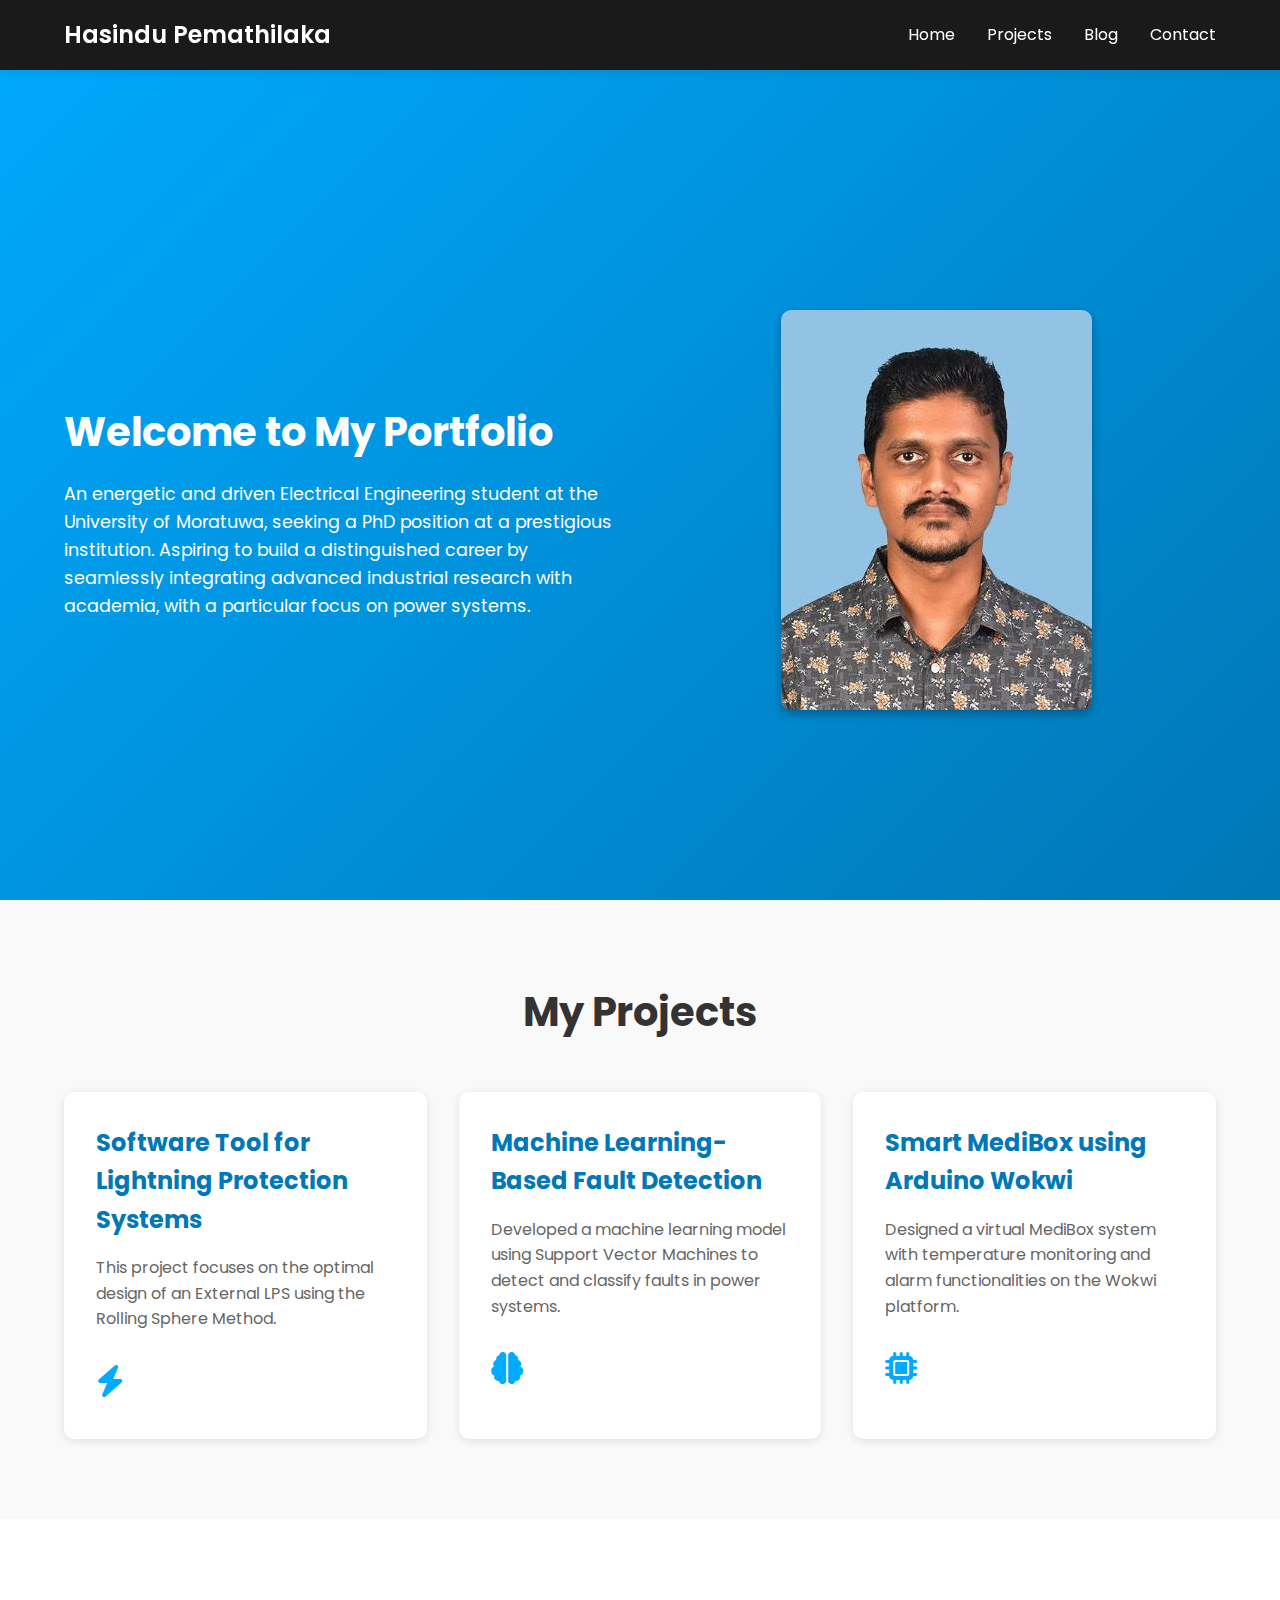
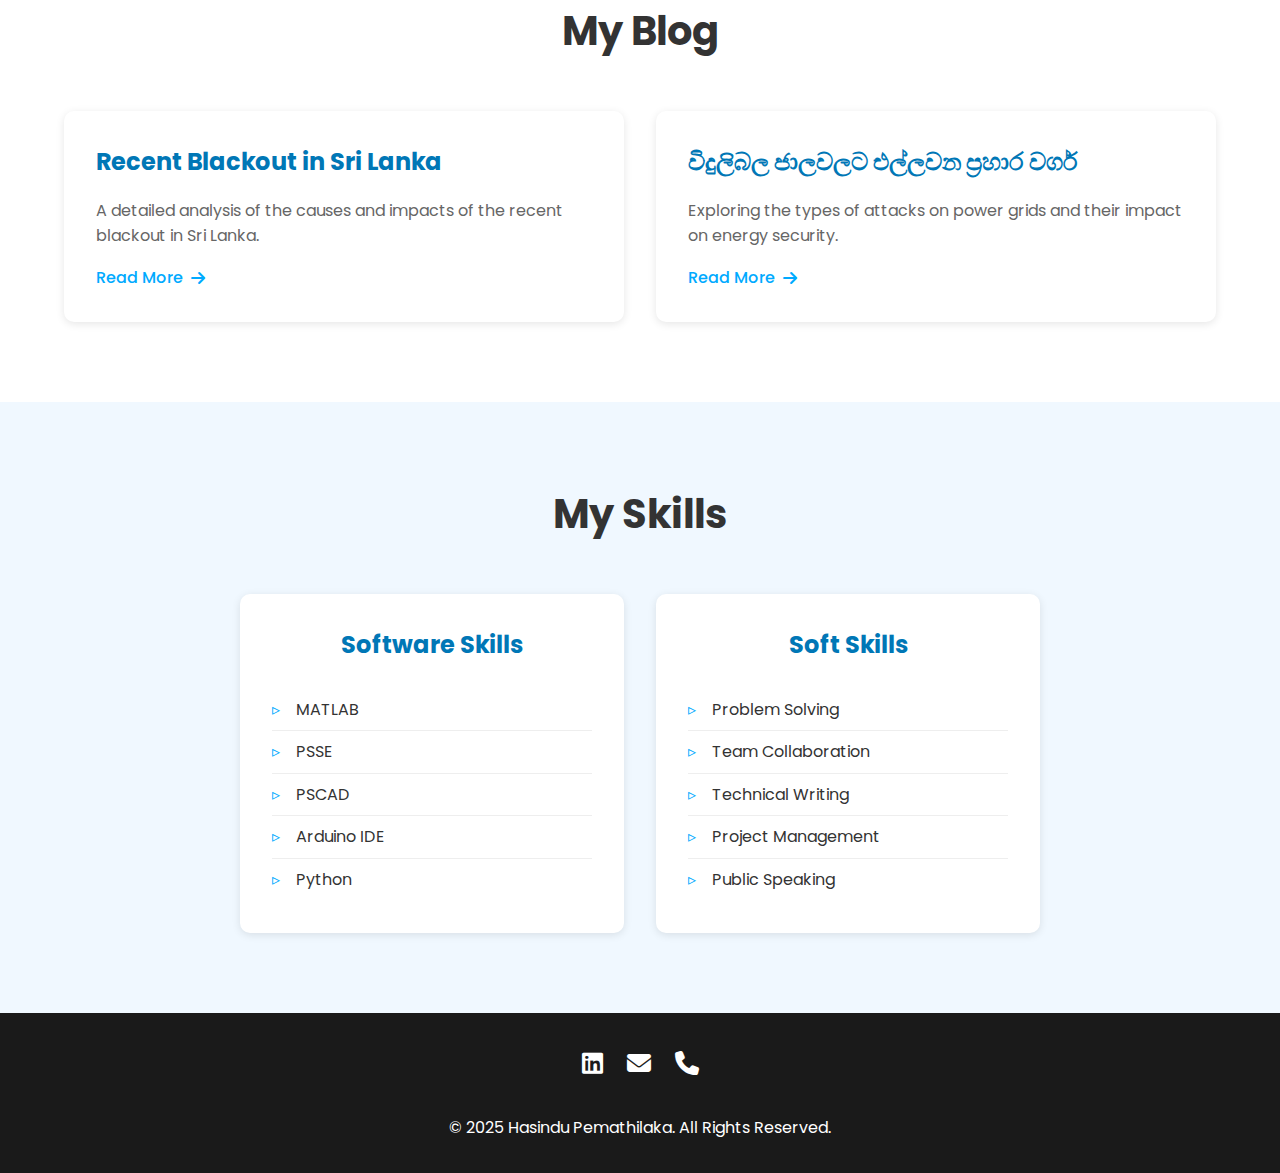
<file: index.html>
<!DOCTYPE html>
<html lang="en">
<head>
    <meta charset="UTF-8">
    <meta name="viewport" content="width=device-width, initial-scale=1.0">
    <title>Hasindu Pemathilaka - Electrical Engineering Portfolio</title>
    <link rel="stylesheet" href="styles.css">
    <link href="https://fonts.googleapis.com/css2?family=Poppins:wght@300;400;600&display=swap" rel="stylesheet">
    <link rel="stylesheet" href="https://cdnjs.cloudflare.com/ajax/libs/font-awesome/6.4.0/css/all.min.css">
    <script src="scripts.js" defer></script>
</head>
<body>
    <!-- Header Section with Navigation -->
    <header>
        <div class="container">
            <h1 class="logo">Hasindu Pemathilaka</h1>
            <nav>
                <ul>
                    <li><a href="index.html">Home</a></li>
                    <li><a href="#projects">Projects</a></li>
                    <li><a href="#blog">Blog</a></li>
                    <li><a href="contact.html">Contact</a></li>
                </ul>
            </nav>
        </div>
    </header>

    <!-- Hero Section -->
    <section class="hero">
        <div class="container">
            <div class="hero-content">
                <div class="hero-text">
                    <h2>Welcome to My Portfolio</h2>
                    <p>An energetic and driven Electrical Engineering student at the University of Moratuwa, seeking a PhD position at a prestigious institution. Aspiring to build a distinguished career by seamlessly integrating advanced industrial research with academia, with a particular focus on power systems.</p>
                </div>
                <div class="hero-image">
                    <div class="hero-image">
			<img class="profile-svg" src="hasindu-portrait.jpg" alt="Hasindu Pemathilaka Portrait">
		    </div>
                </div>
            </div>
        </div>
    </section>

    <!-- Projects Section -->
    <section id="projects" class="projects">
        <div class="container">
            <h2>My Projects</h2>
            <div class="project-grid">
                <div class="project-card">
                    <h3>Software Tool for Lightning Protection Systems</h3>
                    <p>This project focuses on the optimal design of an External LPS using the Rolling Sphere Method.</p>
                    <div class="project-icons">
                        <i class="fas fa-bolt"></i>
                    </div>
                </div>
                <div class="project-card">
                    <h3>Machine Learning-Based Fault Detection</h3>
                    <p>Developed a machine learning model using Support Vector Machines to detect and classify faults in power systems.</p>
                    <div class="project-icons">
                        <i class="fas fa-brain"></i>
                    </div>
                </div>
                <div class="project-card">
                    <h3>Smart MediBox using Arduino Wokwi</h3>
                    <p>Designed a virtual MediBox system with temperature monitoring and alarm functionalities on the Wokwi platform.</p>
                    <div class="project-icons">
                        <i class="fas fa-microchip"></i>
                    </div>
                </div>
            </div>
        </div>
    </section>

    <!-- Blog Section -->
    <section id="blog" class="blog">
        <div class="container">
            <h2>My Blog</h2>
            <div class="blog-grid">
                <div class="blog-card">
                    <h3>Recent Blackout in Sri Lanka</h3>
                    <p>A detailed analysis of the causes and impacts of the recent blackout in Sri Lanka.</p>
                    <div class="read-more">
                        <a href="#">Read More <i class="fas fa-arrow-right"></i></a>
                    </div>
                </div>
                <div class="blog-card">
                    <h3>විදුලිබල ජාලවලට එල්ලවන ප්‍රහාර වර්ග</h3>
                    <p>Exploring the types of attacks on power grids and their impact on energy security.</p>
                    <div class="read-more">
                        <a href="#">Read More <i class="fas fa-arrow-right"></i></a>
                    </div>
                </div>
            </div>
        </div>
    </section>

    <!-- Skills Section -->
    <section id="skills" class="skills">
        <div class="container">
            <h2>My Skills</h2>
            <div class="skills-grid">
                <div class="skill-category">
                    <h3>Software Skills</h3>
                    <ul>
                        <li>MATLAB</li>
                        <li>PSSE</li>
                        <li>PSCAD</li>
                        <li>Arduino IDE</li>
                        <li>Python</li>
                    </ul>
                </div>
                <div class="skill-category">
                    <h3>Soft Skills</h3>
                    <ul>
                        <li>Problem Solving</li>
                        <li>Team Collaboration</li>
                        <li>Technical Writing</li>
                        <li>Project Management</li>
                        <li>Public Speaking</li>
                    </ul>
                </div>
            </div>
        </div>
    </section>

    <!-- Footer -->
    <footer>
        <div class="container">
            <div class="footer-content">
                <div class="footer-social">
                    <a href="https://www.linkedin.com/in/hasindu-pemathilaka/" target="_blank"><i class="fab fa-linkedin"></i></a>
                    <a href="mailto:hasinduhimal@gmail.com"><i class="fas fa-envelope"></i></a>
                    <a href="tel:+94764306001"><i class="fas fa-phone"></i></a>
                </div>
                <p>&copy; 2025 Hasindu Pemathilaka. All Rights Reserved.</p>
            </div>
        </div>
    </footer>
</body>
</html>
</file>
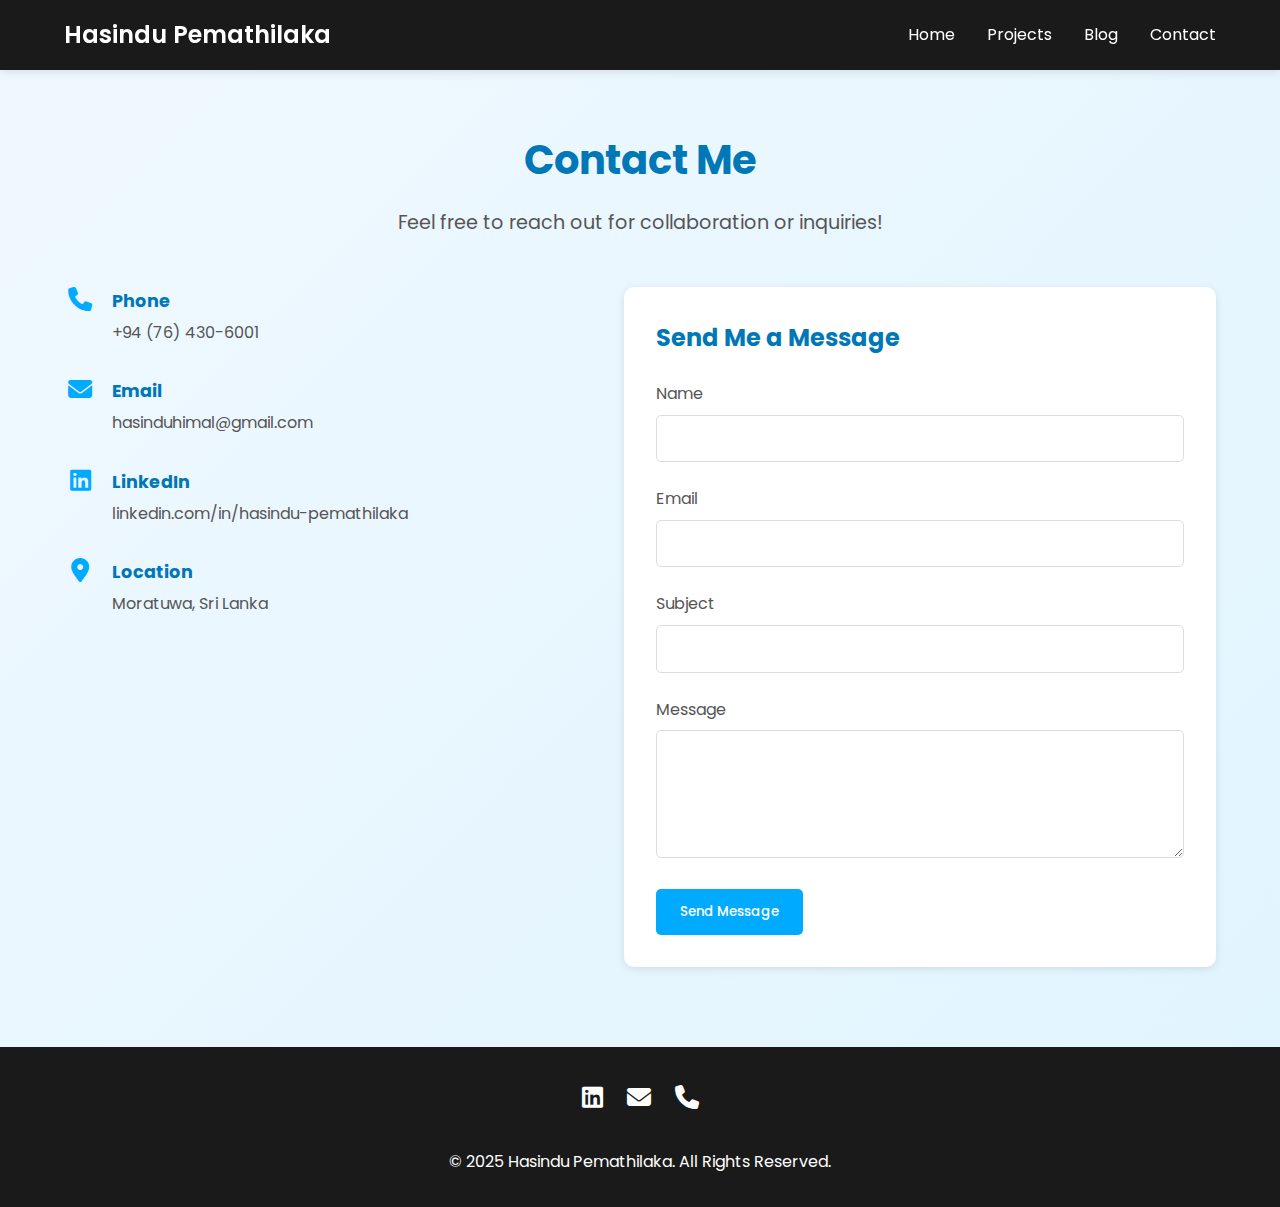
<file: contact.html>
<!DOCTYPE html>
<html lang="en">
<head>
    <meta charset="UTF-8">
    <meta name="viewport" content="width=device-width, initial-scale=1.0">
    <title>Contact - Hasindu Pemathilaka</title>
    <link rel="stylesheet" href="styles.css">
    <link href="https://fonts.googleapis.com/css2?family=Poppins:wght@300;400;600&display=swap" rel="stylesheet">
    <link rel="stylesheet" href="https://cdnjs.cloudflare.com/ajax/libs/font-awesome/6.4.0/css/all.min.css">
    <script src="scripts.js" defer></script>
</head>
<body>
    <!-- Header Section with Navigation -->
    <header>
        <div class="container">
            <h1 class="logo">Hasindu Pemathilaka</h1>
            <nav>
                <ul>
                    <li><a href="index.html">Home</a></li>
                    <li><a href="index.html#projects">Projects</a></li>
                    <li><a href="index.html#blog">Blog</a></li>
                    <li><a href="contact.html">Contact</a></li>
                </ul>
            </nav>
        </div>
    </header>

    <!-- Contact Section -->
    <section class="contact">
        <div class="container">
            <h2>Contact Me</h2>
            <p class="contact-intro">Feel free to reach out for collaboration or inquiries!</p>
            
            <div class="contact-content">
                <div class="contact-info">
                    <ul>
                        <li>
                            <i class="fas fa-phone"></i>
                            <div>
                                <strong>Phone</strong>
                                <p>+94 (76) 430-6001</p>
                            </div>
                        </li>
                        <li>
                            <i class="fas fa-envelope"></i>
                            <div>
                                <strong>Email</strong>
                                <p><a href="mailto:hasinduhimal@gmail.com">hasinduhimal@gmail.com</a></p>
                            </div>
                        </li>
                        <li>
                            <i class="fab fa-linkedin"></i>
                            <div>
                                <strong>LinkedIn</strong>
                                <p><a href="https://www.linkedin.com/in/hasindu-pemathilaka/" target="_blank">linkedin.com/in/hasindu-pemathilaka</a></p>
                            </div>
                        </li>
                        <li>
                            <i class="fas fa-map-marker-alt"></i>
                            <div>
                                <strong>Location</strong>
                                <p>Moratuwa, Sri Lanka</p>
                            </div>
                        </li>
                    </ul>
                </div>
                
                <div class="contact-form">
                    <h3>Send Me a Message</h3>
                    <form action="send_email.php" method="POST">
                        <div class="form-group">
                            <label for="name">Name</label>
                            <input type="text" id="name" name="name" required>
                        </div>
                        <div class="form-group">
                            <label for="email">Email</label>
                            <input type="email" id="email" name="email" required>
                        </div>
                        <div class="form-group">
                            <label for="subject">Subject</label>
                            <input type="text" id="subject" name="subject" required>
                        </div>
                        <div class="form-group">
                            <label for="message">Message</label>
                            <textarea id="message" name="message" rows="5" required></textarea>
                        </div>
                        <button type="submit" class="submit-btn">Send Message</button>
                    </form>
                </div>
            </div>
        </div>
    </section>

    <!-- Footer -->
    <footer>
        <div class="container">
            <div class="footer-content">
                <div class="footer-social">
                    <a href="https://www.linkedin.com/in/hasindu-pemathilaka/" target="_blank"><i class="fab fa-linkedin"></i></a>
                    <a href="mailto:hasinduhimal@gmail.com"><i class="fas fa-envelope"></i></a>
                    <a href="tel:+94764306001"><i class="fas fa-phone"></i></a>
                </div>
                <p>&copy; 2025 Hasindu Pemathilaka. All Rights Reserved.</p>
            </div>
        </div>
    </footer>
</body>
</html>
</file>
<file: styles.css>
* {
    margin: 0;
    padding: 0;
    box-sizing: border-box;
}

body {
    font-family: 'Poppins', sans-serif;
    line-height: 1.6;
    color: #333;
}

.container {
    width: 90%;
    max-width: 1200px;
    margin: 0 auto;
}

/* Header Styles */
header {
    background-color: #1a1a1a;
    padding: 1rem 0;
    position: fixed;
    width: 100%;
    top: 0;
    z-index: 1000;
    height: auto;
    transition: transform 0.3s ease, opacity 0.3s ease;
    box-shadow: 0 2px 10px rgba(0, 0, 0, 0.1);
}

header .container {
    display: flex;
    justify-content: space-between;
    align-items: center;
}

.logo {
    color: #fff;
    font-size: 1.5rem;
    font-weight: 600;
}

nav ul {
    list-style: none;
    display: flex;
}

nav ul li {
    margin-left: 2rem;
}

nav ul li a {
    color: #fff;
    text-decoration: none;
    font-weight: 400;
    transition: color 0.3s ease;
}

nav ul li a:hover {
    color: #00aaff;
}

/* Hero Section */
.hero {
    min-height: 100vh;
    display: flex;
    align-items: center;
    justify-content: center;
    background: linear-gradient(135deg, #00aaff 0%, #0077b6 100%);
    color: #fff;
    padding-top: 120px; /* Increased from 80px to 120px */
}

.hero-content {
    display: flex;
    align-items: center;
    gap: 2rem;
}

.hero-text {
    flex: 1;
}

.hero-text h2 {
    font-size: 2.5rem;
    margin-bottom: 1rem;
}

.hero-text p {
    font-size: 1.1rem;
}

.hero-image {
    flex: 1;
    display: flex;
    justify-content: center;
}

.profile-svg {
    width: 311px;
    height: 400px;
    border-radius: 10px;
    box-shadow: 0 4px 10px rgba(0, 0, 0, 0.3);
    background-color: rgba(255, 255, 255, 0.1);
}

/* Projects Section */
.projects {
    padding: 5rem 0;
    background-color: #f9f9f9;
}

.projects h2 {
    text-align: center;
    font-size: 2.5rem;
    margin-bottom: 3rem;
}

.project-grid {
    display: grid;
    grid-template-columns: repeat(auto-fit, minmax(300px, 1fr));
    gap: 2rem;
}

.project-card {
    background-color: #fff;
    padding: 2rem;
    border-radius: 10px;
    box-shadow: 0 2px 8px rgba(0, 0, 0, 0.1);
    transition: transform 0.3s ease, box-shadow 0.3s ease;
    position: relative;
}

.project-card:hover {
    transform: translateY(-5px);
    box-shadow: 0 5px 15px rgba(0, 0, 0, 0.15);
}

.project-card h3 {
    font-size: 1.5rem;
    margin-bottom: 1rem;
    color: #0077b6;
}

.project-card p {
    color: #666;
}

.project-icons {
    margin-top: 1.5rem;
    font-size: 2rem;
    color: #00aaff;
}

/* Blog Section */
.blog {
    padding: 5rem 0;
}

.blog h2 {
    text-align: center;
    font-size: 2.5rem;
    margin-bottom: 3rem;
}

.blog-grid {
    display: grid;
    grid-template-columns: repeat(auto-fit, minmax(300px, 1fr));
    gap: 2rem;
}

.blog-card {
    background-color: #fff;
    padding: 2rem;
    border-radius: 10px;
    box-shadow: 0 2px 8px rgba(0, 0, 0, 0.1);
    transition: transform 0.3s ease, box-shadow 0.3s ease;
}

.blog-card:hover {
    transform: translateY(-5px);
    box-shadow: 0 5px 15px rgba(0, 0, 0, 0.15);
}

.blog-card h3 {
    font-size: 1.5rem;
    margin-bottom: 1rem;
    color: #0077b6;
}

.blog-card p {
    color: #666;
    margin-bottom: 1rem;
}

.read-more {
    margin-top: 1rem;
}

.read-more a {
    color: #00aaff;
    text-decoration: none;
    font-weight: 500;
    display: flex;
    align-items: center;
    gap: 0.5rem;
    transition: color 0.3s ease;
}

.read-more a:hover {
    color: #0077b6;
}

/* Skills Section */
.skills {
    padding: 5rem 0;
    background-color: #f0f8ff;
}

.skills h2 {
    text-align: center;
    font-size: 2.5rem;
    margin-bottom: 3rem;
}

.skills-grid {
    display: grid;
    grid-template-columns: repeat(auto-fit, minmax(300px, 1fr));
    gap: 2rem;
    max-width: 800px;
    margin: 0 auto;
}

.skill-category {
    background-color: #fff;
    padding: 2rem;
    border-radius: 10px;
    box-shadow: 0 2px 8px rgba(0, 0, 0, 0.1);
}

.skill-category h3 {
    font-size: 1.5rem;
    margin-bottom: 1.5rem;
    color: #0077b6;
    text-align: center;
}

.skill-category ul {
    list-style: none;
}

.skill-category ul li {
    padding: 0.5rem 0;
    border-bottom: 1px solid #eee;
    position: relative;
    padding-left: 1.5rem;
}

.skill-category ul li:before {
    content: "▹";
    position: absolute;
    left: 0;
    color: #00aaff;
}

.skill-category ul li:last-child {
    border-bottom: none;
}

/* Contact Section */
.contact {
    padding: 8rem 0 5rem;
    min-height: 100vh;
    background: linear-gradient(135deg, #f0f8ff 0%, #e1f5fe 100%);
}

.contact h2 {
    text-align: center;
    font-size: 2.5rem;
    margin-bottom: 1rem;
    color: #0077b6;
}

.contact-intro {
    text-align: center;
    font-size: 1.2rem;
    margin-bottom: 3rem;
    color: #555;
}

.contact-content {
    display: flex;
    flex-wrap: wrap;
    gap: 2rem;
}

.contact-info {
    flex: 1;
    min-width: 300px;
}

.contact-info ul {
    list-style: none;
}

.contact-info ul li {
    display: flex;
    margin-bottom: 2rem;
    align-items: flex-start;
}

.contact-info ul li i {
    font-size: 1.5rem;
    margin-right: 1rem;
    color: #00aaff;
    width: 2rem;
    text-align: center;
}

.contact-info ul li strong {
    display: block;
    font-size: 1.1rem;
    margin-bottom: 0.3rem;
    color: #0077b6;
}

.contact-info ul li p, 
.contact-info ul li a {
    color: #555;
    text-decoration: none;
}

.contact-info ul li a:hover {
    color: #00aaff;
    text-decoration: underline;
}

.contact-form {
    flex: 1;
    min-width: 300px;
    background-color: #fff;
    padding: 2rem;
    border-radius: 10px;
    box-shadow: 0 2px 8px rgba(0, 0, 0, 0.1);
}

.contact-form h3 {
    font-size: 1.5rem;
    margin-bottom: 1.5rem;
    color: #0077b6;
}

.form-group {
    margin-bottom: 1.5rem;
}

.form-group label {
    display: block;
    margin-bottom: 0.5rem;
    color: #555;
}

.form-group input,
.form-group textarea {
    width: 100%;
    padding: 0.8rem;
    border: 1px solid #ddd;
    border-radius: 5px;
    font-family: 'Poppins', sans-serif;
    transition: border-color 0.3s ease;
}

.form-group input:focus,
.form-group textarea:focus {
    outline: none;
    border-color: #00aaff;
}

.submit-btn {
    background-color: #00aaff;
    color: #fff;
    border: none;
    padding: 0.8rem 1.5rem;
    border-radius: 5px;
    cursor: pointer;
    font-family: 'Poppins', sans-serif;
    font-weight: 500;
    transition: background-color 0.3s ease;
}

.submit-btn:hover {
    background-color: #0077b6;
}

/* Footer */
footer {
    background-color: #1a1a1a;
    color: #fff;
    padding: 2rem 0;
}

.footer-content {
    display: flex;
    flex-direction: column;
    align-items: center;
    gap: 1rem;
}

.footer-social {
    display: flex;
    gap: 1.5rem;
    margin-bottom: 1rem;
}

.footer-social a {
    color: #fff;
    font-size: 1.5rem;
    transition: color 0.3s ease;
}

.footer-social a:hover {
    color: #00aaff;
}

/* Header Hide/Show Classes */
.header-hide {
    transform: translateY(-100%);
    opacity: 0.9;
}

/* Responsive Design */
@media (max-width: 768px) {
    header {
        padding: 0.5rem 0;
    }
    
    header .container {
        flex-direction: column;
        padding: 1rem 0;
    }
    
    nav ul {
        margin-top: 1rem;
    }
    
    nav ul li {
        margin: 0 1rem;
    }

    .hero {
        height: auto;
        padding-top: 150px; /* Much more padding at the top */
        padding-bottom: 5rem;
        margin-top: 0;
    }

    .hero-content {
        flex-direction: column;
        text-align: center;
        margin-top: 2rem;
    }

    .profile-svg {
        width: 207px;
        height: 266px;
        margin-top: 3rem; /* Added more margin to separate from text */
    }
    
    .contact-content {
        flex-direction: column;
    }
    
    .contact {
        padding-top: 150px;
        padding-bottom: 5rem;
    }
}

@media (max-width: 480px) {
    nav ul {
        flex-wrap: wrap;
        justify-content: center;
    }
    
    nav ul li {
        margin: 0.5rem;
    }
    
    .hero {
        padding-top: 180px; /* Even more top padding for the smallest screens */
        padding-bottom: 5rem;
    }
    
    .contact {
        padding-top: 180px; /* Consistent with hero section */
        padding-bottom: 5rem;
    }
    
    .hero-text h2 {
        font-size: 2rem;
    }
    
    .projects h2,
    .blog h2,
    .skills h2,
    .contact h2 {
        font-size: 2rem;
    }
    
    /* Ensure content starts well below the header */
    .hero-content {
        margin-top: 1rem;
    }
}
</file>
